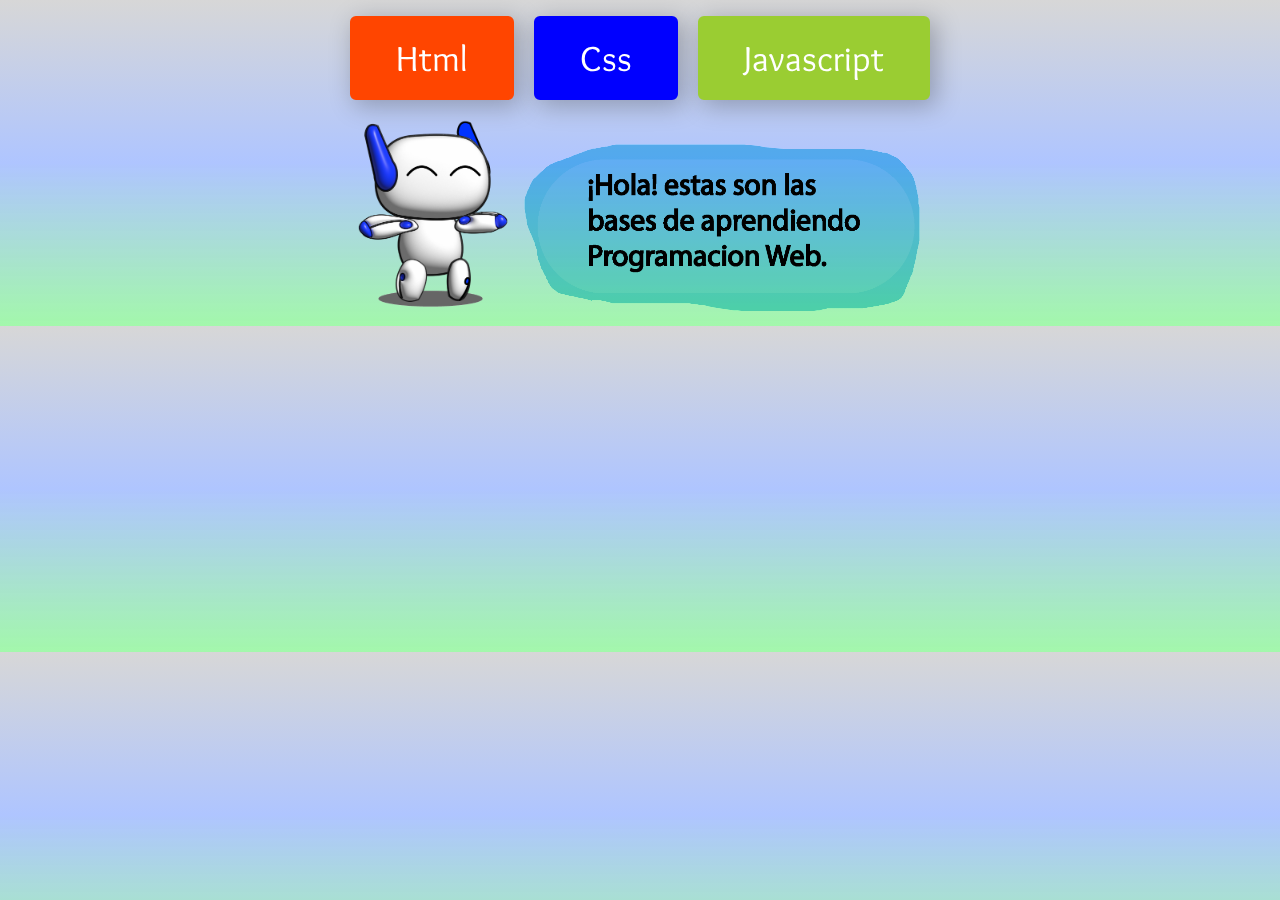
<file: index.html>
<!DOCTYPE html>
<html lang="es">
<head>


    <meta charset="UTF-8">
    <meta http-equiv="X-UA-Compatible" content="IE=edge">
    <meta name="viewport" content="width=device-width, initial-scale=1.0">
    <title>Aprendiendo Desarrollo Web Html+Css+Js</title>
    <!--Importando Css-->
    <link type="text/css" rel="stylesheet" href="css/stylesheet.css"  media="screen,projection"/>
    <link rel="stylesheet"  href="https://fonts.googleapis.com/css?family=Overlock">
    <!--Importando script-->
    <script src="js/Codigo.js"></script>
</head>

<body > 
    <div>
        <div>   
<button class="button button-orange" onclick="window.location.href='html.html'">Html</button>
<button class="button button-blue" onclick="window.location.href='css.html'">Css</button>
<button  class="button button-yellowgreen" onclick="window.location.href='javascript.html'">Javascript</button>
        </div>   

        <!---img---> 
        <div>
            <img src="img/4.png" class="imagen" sizes="media" srcset="">
            <img src="img/Hola.png" class="mediano remove-bg" sizes="media" srcset="">

        </div>
    </div>
           



</div>

</body>
</html>
</file>
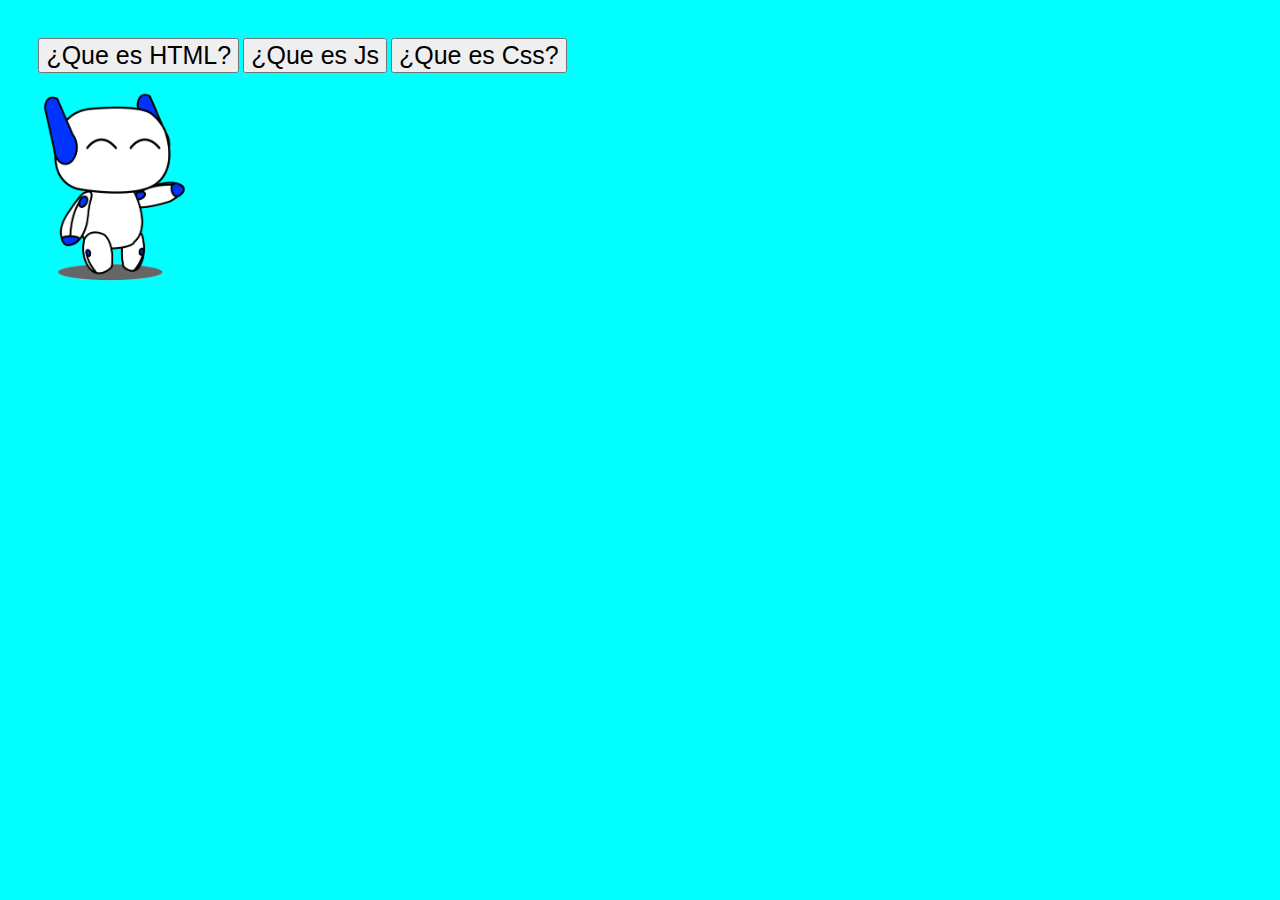
<file: Aprendiendo Desarrollo Web Html+Css+Js/index.html>
<!DOCTYPE html>
<html lang="es">
<head>


    <meta charset="UTF-8">
    <meta http-equiv="X-UA-Compatible" content="IE=edge">
    <meta name="viewport" content="width=device-width, initial-scale=1.0">
    <title>Aprendiendo Desarrollo Web Html+Css+Js</title>
    <!--Importando Css-->
    <link type="text/css" rel="stylesheet" href="css/stylesheet.css"  media="screen,projection"/>
    <!--Importando script-->
    <script src="js/Codigo.js"></script>
</head>

<body class=" centrado"> 
    <div>
        <div>   
<button onclick="h()">¿Que es HTML?</button>
<button onclick="j()">¿Que es Js</button>
<button onclick="c()">¿Que es Css?</button>
        </div>   

        <!---img---> 
        <div>
            <img src="img/Sr Robot-01.png" class="" sizes="media" srcset="">
        </div>
    </div>
           
</body>
</html>
</file>
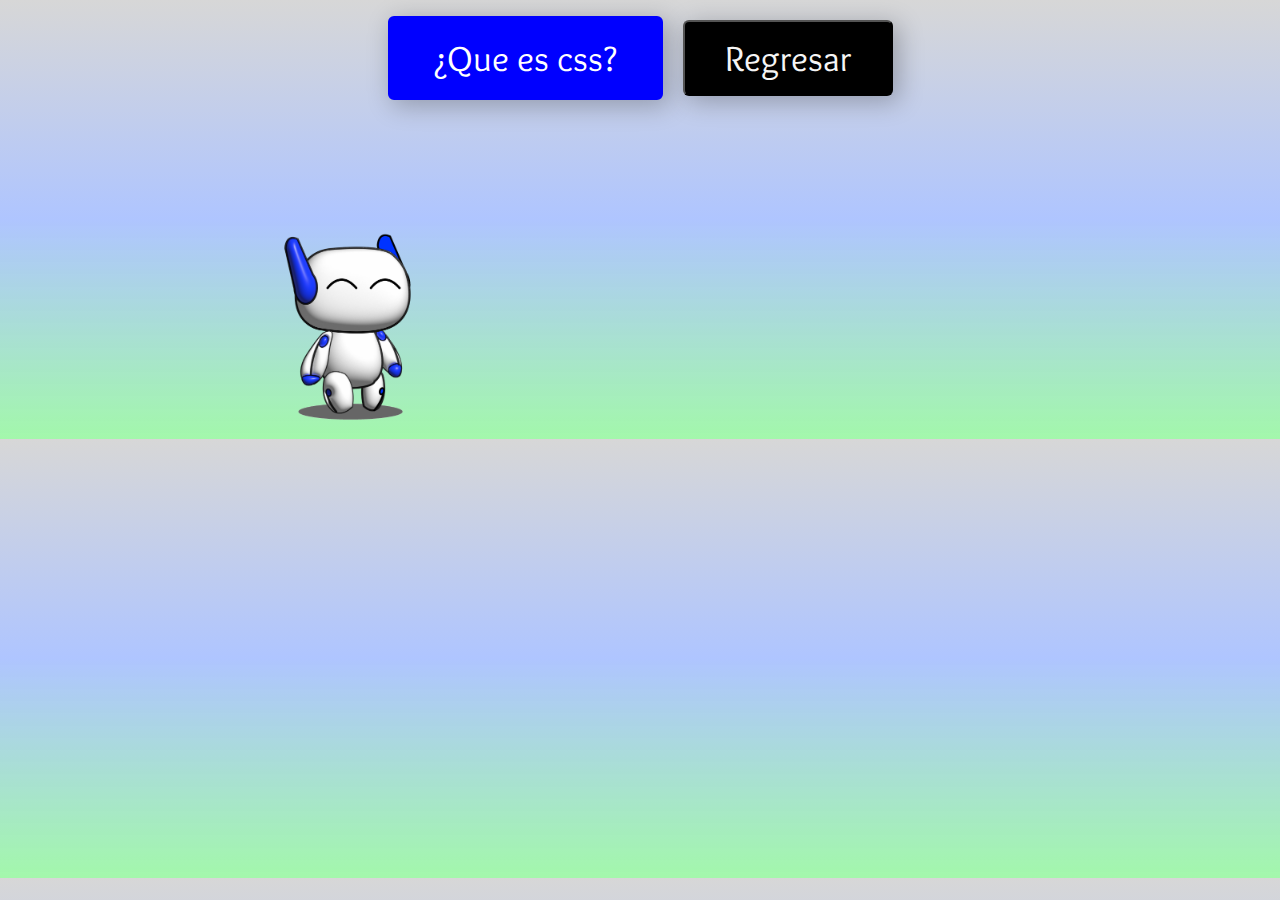
<file: css.html>
<!DOCTYPE html>
<html lang="es">
<head>


    <meta charset="UTF-8">
    <meta http-equiv="X-UA-Compatible" content="IE=edge">
    <meta name="viewport" content="width=device-width, initial-scale=1.0">
    <title>Aprendiendo Desarrollo Web Html+Css+Js</title>
    <!--Importando Css-->
    <link type="text/css" rel="stylesheet" href="css/stylesheet.css"  media="screen,projection"/>
    <link rel="stylesheet"  href="https://fonts.googleapis.com/css?family=Overlock">
    <!--Importando script-->
    <script src="js/Codigo.js"></script>
</head>

<body class=" centrado"> 
    <div>
        <div>   
            <button class="button button-blue" onclick="c()">¿Que es css?</button>
            <button onclick="window.location.href='index.html'">Regresar </button>

        </div>   
    </div>
    <br>
    <div>
        <!---img---> 
        <!---img---> 
        <div>
            <img src="img/5.png" class="imagen" sizes="media" srcset="">
            
            <iframe width="560" height="315" src="https://www.youtube.com/embed/NUD-T7JvnHQ"
             title="YouTube video player" frameborder="0" allow="accelerometer; autoplay; clipboard-write; encrypted-media; gyroscope; picture-in-picture" allowfullscreen></iframe>
        </div>
        
    
        
    </div>

           
</body>
</html>
</file>
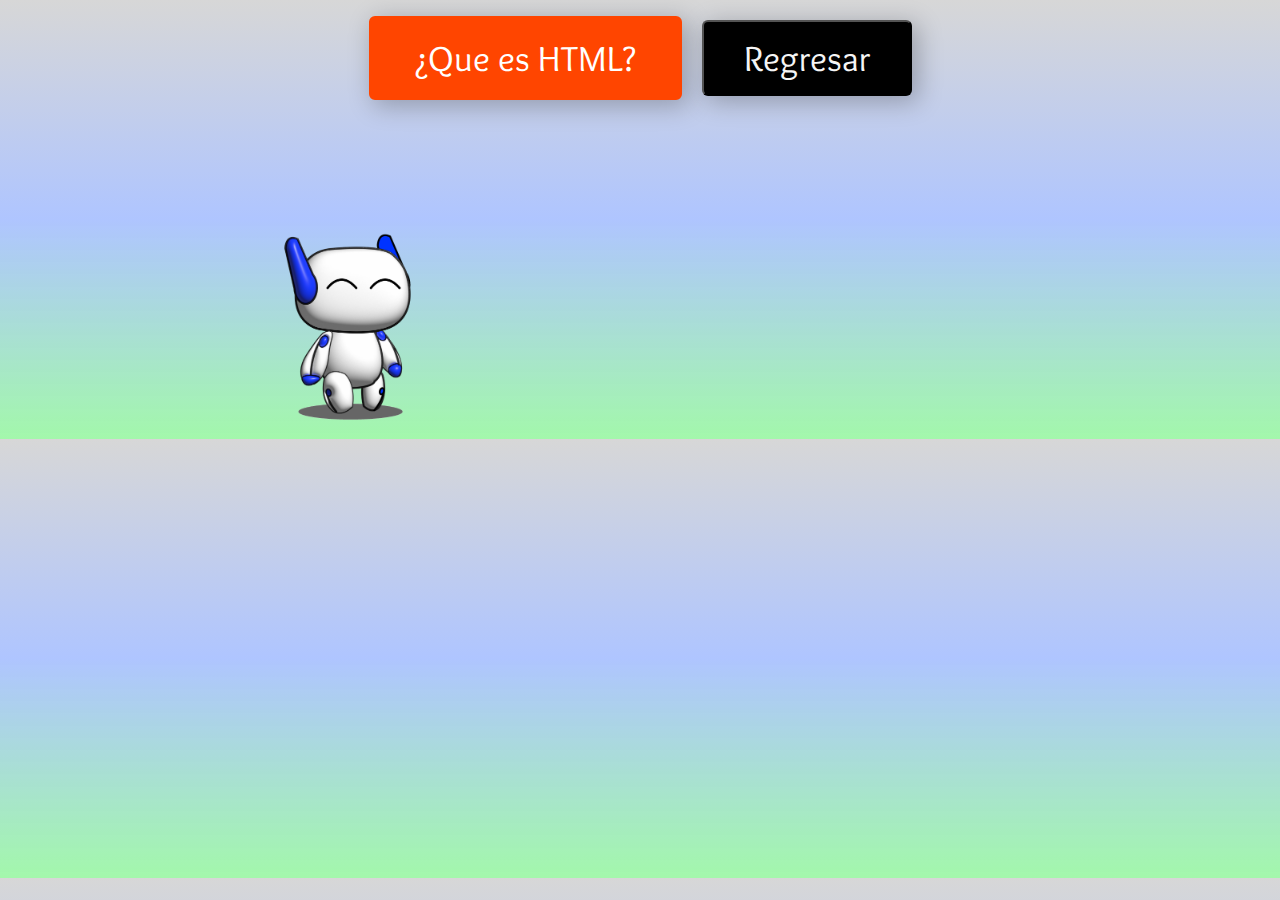
<file: html.html>
<!DOCTYPE html>
<html lang="es">
<head>


    <meta charset="UTF-8">
    <meta http-equiv="X-UA-Compatible" content="IE=edge">
    <meta name="viewport" content="width=device-width, initial-scale=1.0">
    <title>Aprendiendo Desarrollo Web Html+Css+Js</title>
    <!--Importando Css-->
    <link type="text/css" rel="stylesheet" href="css/stylesheet.css"  media="screen,projection"/>
    <link rel="stylesheet"  href="https://fonts.googleapis.com/css?family=Overlock">
    <!--Importando script-->
    <script src="js/Codigo.js"></script>
</head>

<body class=" centrado"> 
    <div>
        <div>   
            <button class="button button-orange" onclick="h()">¿Que es HTML?</button>
            <button  onclick="window.location.href='index.html'">Regresar </button>

        </div>   
<div>
    <br>
</div>
        <!---img---> 
        <div>
            <img src="img/5.png" class="imagen" sizes="media" srcset="">
            
            <iframe width="560" height="315" src="https://www.youtube.com/embed/oroTHQq4N6I" 
            title="YouTube video player" frameborder="0" allow="accelerometer; autoplay; clipboard-write; encrypted-media; gyroscope; picture-in-picture" allowfullscreen></iframe>
         
        </div>
        
    </div>

           
</body>
</html>
</file>
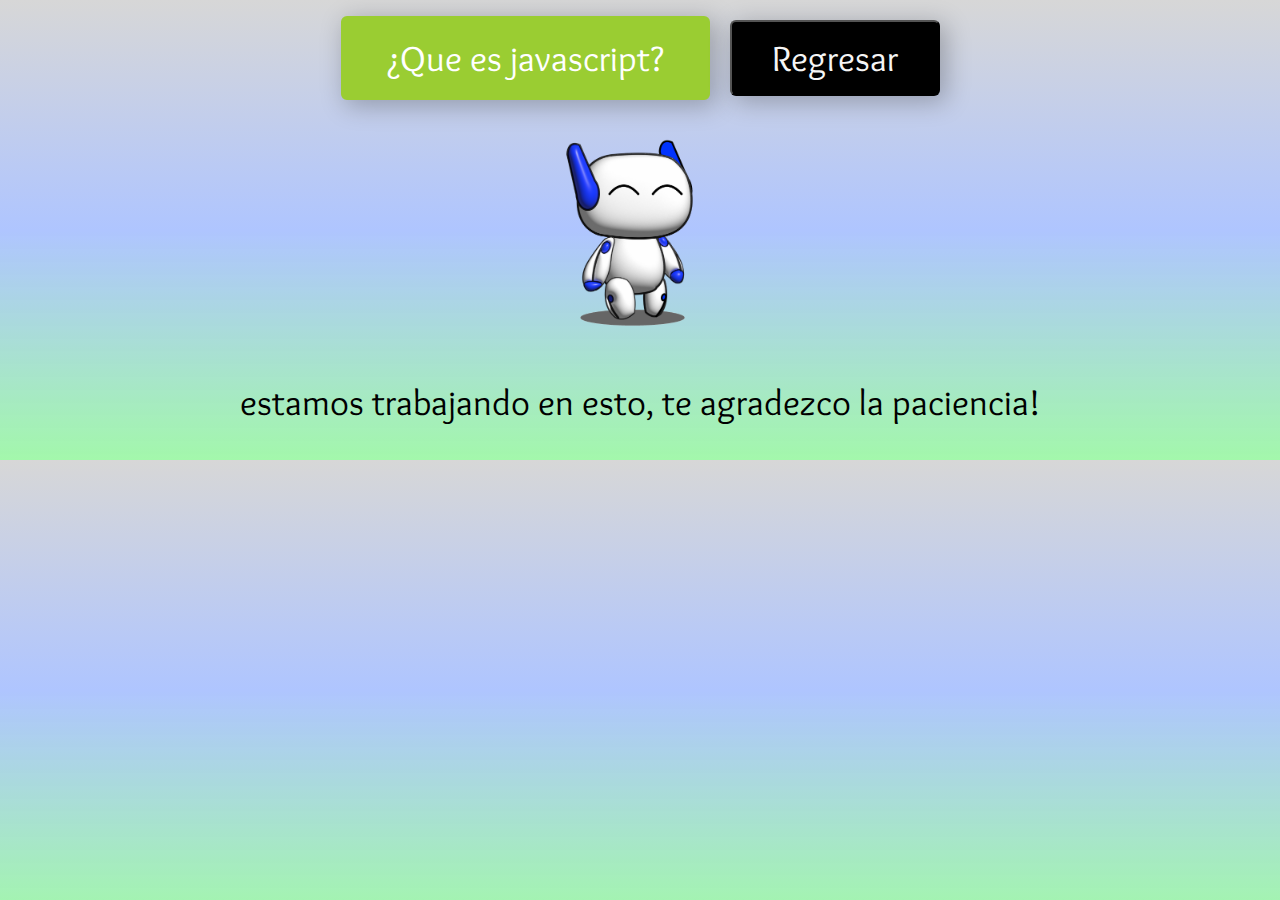
<file: javascript.html>
<!DOCTYPE html>
<html lang="es">
<head>


    <meta charset="UTF-8">
    <meta http-equiv="X-UA-Compatible" content="IE=edge">
    <meta name="viewport" content="width=device-width, initial-scale=1.0">
    <title>Aprendiendo Desarrollo Web Html+Css+Js</title>
    <!--Importando Css-->
    <link type="text/css" rel="stylesheet" href="css/stylesheet.css"  media="screen,projection"/>
    <link rel="stylesheet"  href="https://fonts.googleapis.com/css?family=Overlock">
    <!--Importando script-->
    <script src="js/Codigo.js"></script>
</head>

<body class="centrado"> 
    <div>
        <div>   
            <button class="button button-yellowgreen" onclick="j()">¿Que es javascript?</button>
            <button onclick="window.location.href='index.html'">Regresar </button>

        </div>   
<div>
    <br>
</div>
        <!---img---> 
        <div>
            <img src="img/5.png" class="imagen" sizes="media" srcset="">
            <p class="css-overlock">estamos trabajando en esto, te agradezco la paciencia!</p>
            <!-- video
            <iframe width="560" height="315" src="https://www.youtube.com/embed/oroTHQq4N6I" title="YouTube video player" frameborder="0" allow="accelerometer; autoplay; clipboard-write; encrypted-media; gyroscope; picture-in-picture" allowfullscreen></iframe>
            ---> 
        </div>
        
    </div>

           
</body>
</html>
</file>
<file: css/stylesheet.css>
body{
   /* linear gradient background*/
  
  background: linear-gradient(0deg, rgba(156, 247, 165, 0.93) 0%, #afc5ff 50%, #d7d7d7 100%);
  /*-----------------------------*/
    margin-left: auto ;
    margin-right: auto ;
    margin-top: 1rem;
    margin-bottom: 1px ;
    text-align: center;
    font-family: 'Overlock';

}

button{
font-family: 'Overlock';
font-size: 36px;
border-radius: 6px;
transition: 0.3s linear;
box-shadow: 5px 5px 25px 1px rgba(0,0,0,0.25);
background-color: black;
color: whitesmoke;
padding: 14px 40px;
margin-left: 0.5rem ;
margin-right: 0.5rem ;
}
button:hover{

    background-color: black;
    color: white;
    box-shadow: 5px 5px 25px 1px rgba(0,0,0,0.25);
    transform:scale(1.1);
}

/* boton y al pasar mouse cambia*/
.button-orange {
    background-color: orangered; 
    color: white; 
    border: 6px solid orangered;
    padding: 14px 40px;
  }
.button-orange:hover {
  background-color: orangered; 
  color: white; 
    transform:scale(1.1);
  }

/* boton azul y al pasar mouse cambia*/
.button-blue {
    background-color: blue; 
    color: white; 
    border: 6px solid blue;
    padding: 14px 40px;
  }
  
.button-blue:hover {
    background-color: blue;
    color: rgb(255, 255, 255);
    transform:scale(1.1);
    
  }

/* boton y al pasar mouse cambia*/
.button-yellowgreen {
    background-color: yellowgreen; 
    color: white; 
    border: 6px solid yellowgreen;
    padding: 14px 40px;
  }
.button-yellowgreen:hover {
    background-color: yellowgreen;
    color: white;
    transform:scale(1.1);
  }

  button:active{
    transform: scale(0.9);
    box-shadow: 3px 2px 25px 1px rgba(0,0,0,0.25);
}
.button-orange:active{
  transform: scale(0.9);
  box-shadow: 3px 2px 25px 1px rgba(0,0,0,0.25);
}
.button-yellowgreen:active{
  transform: scale(0.9);
  box-shadow: 3px 2px 25px 1px rgba(0,0,0,0.25);
}
.button-blue:active{
  transform: scale(0.9);
  box-shadow: 3px 2px 25px 1px rgba(0,0,0,0.25);
}

.css-overlock {
    font-family: 'Overlock';
    transition: 0.3s linear;
    }

.centrado{
 align-items: center;

}
.imagen {  
    max-width: 10rem;  
    height: auto;
    align-self: center;
    margin-left: auto;
   
    } 

.mediano {  
        max-width: 25rem;  
        height: auto;
        align-self: center;
        margin-left: auto;
        } 

/*removiendo fondo en de imagen hola.png*/
.remove-bg{
    filter: brightness(1.1);
    mix-blend-mode: multiply;
}

.css-overlock {
    font-size: 36px;
    font-family: 'Overlock';
    }
</file>
<file: Aprendiendo Desarrollo Web Html+Css+Js/css/stylesheet.css>
body{
    display: flex;
    align-items: center;
    background-color: aqua;
    margin-left: 3% ;
    margin-right: 3%;
    margin-top: 3%;
    margin-bottom: 3%;
    
}
button{
font-size: 25px;

}
.centrado{
 align-items: center;

}

img {  
    max-width: 10rem;  
    height: auto;
    align-self: center;
    margin-left: auto;
    }
</file>
